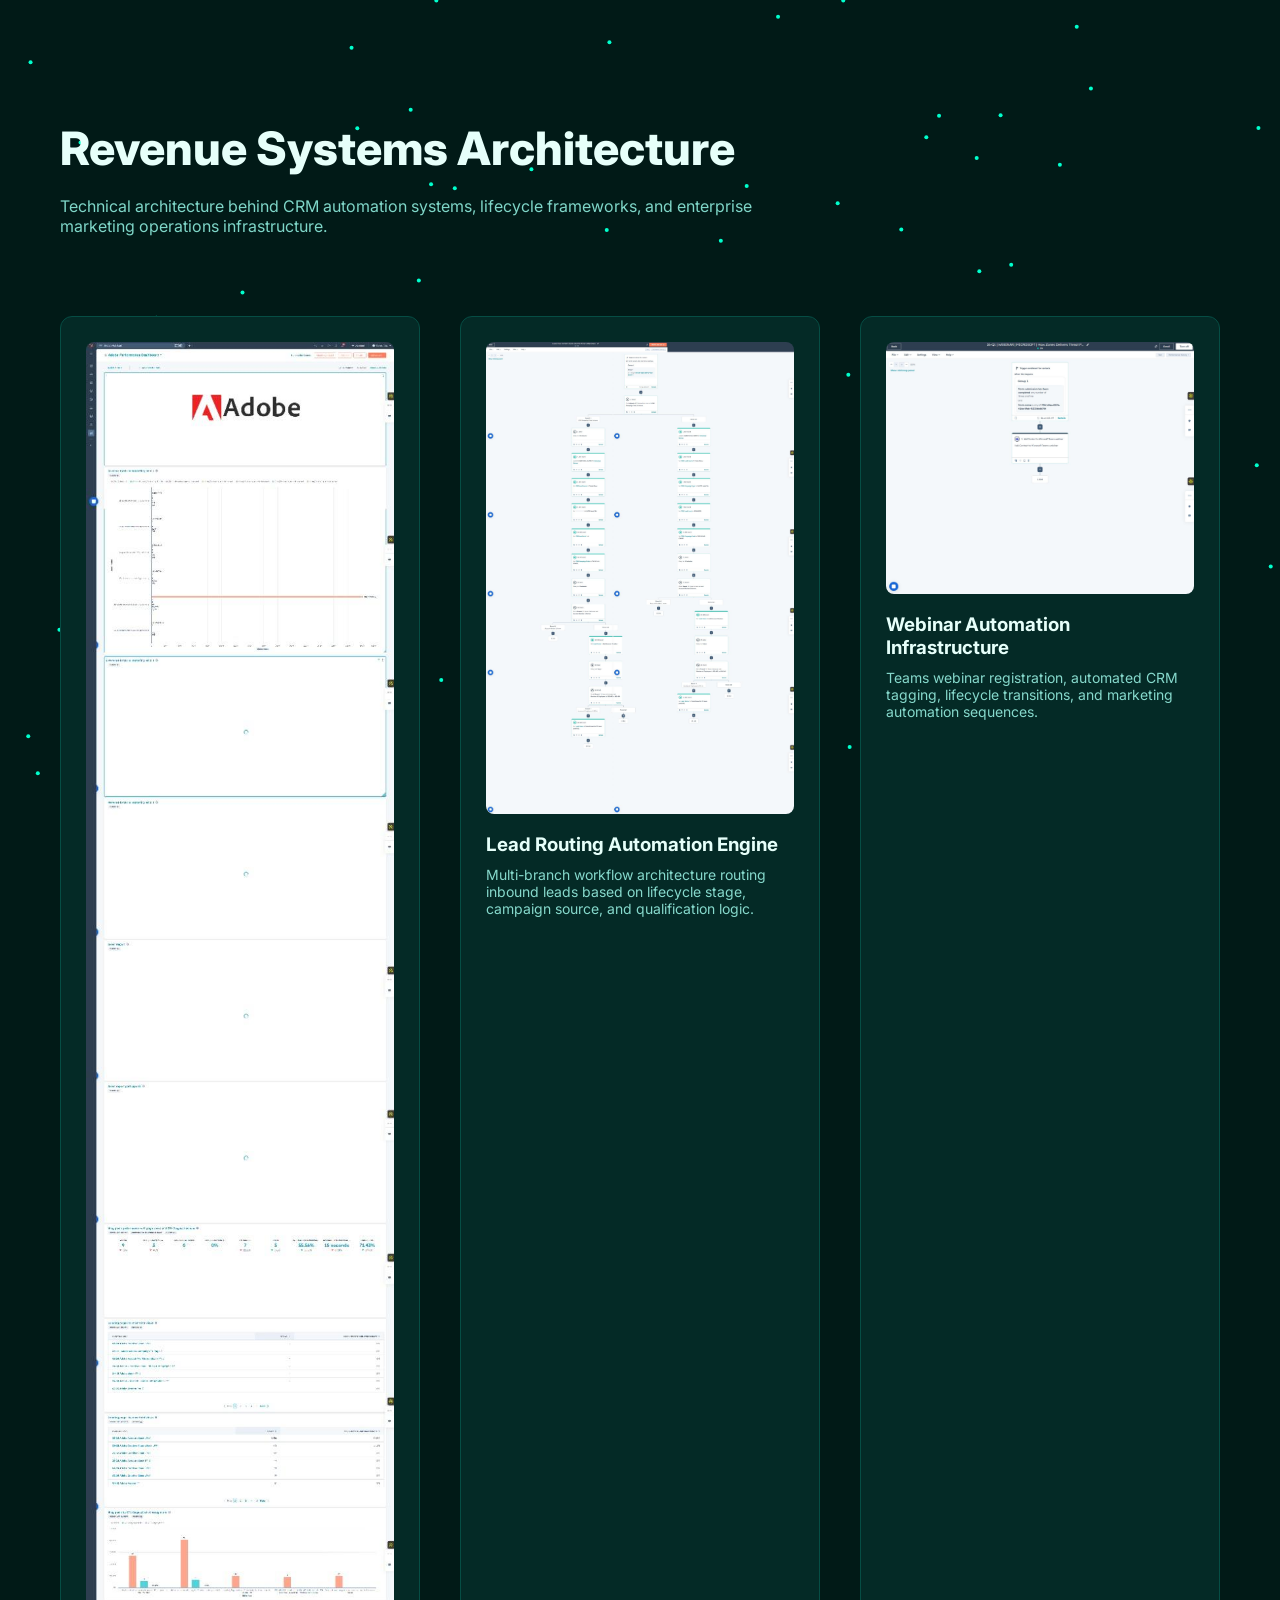
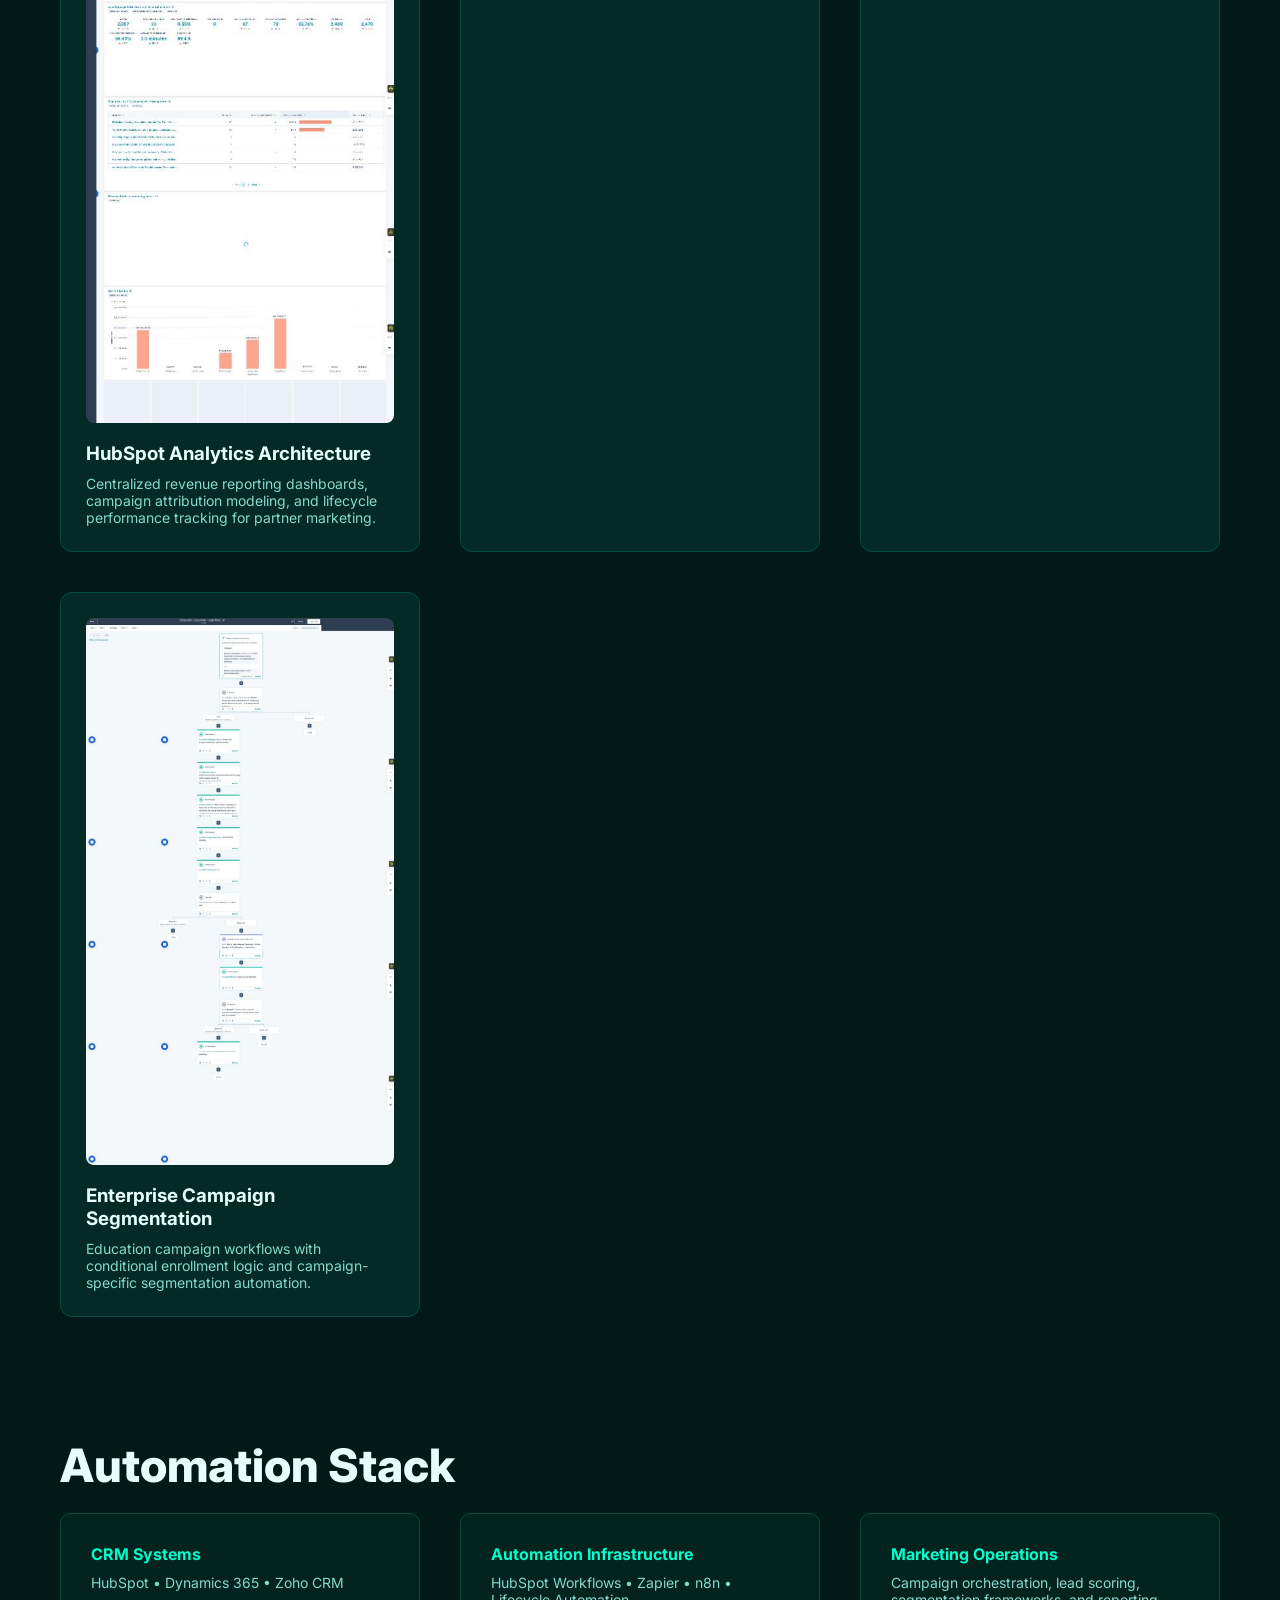
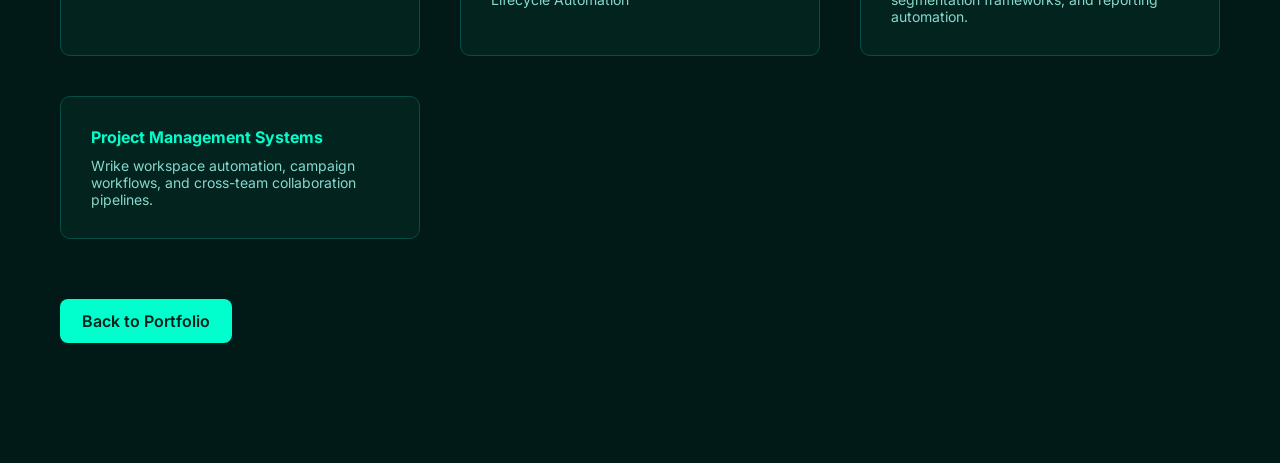
<file: systems.html>
<!DOCTYPE html>
<html lang="en">
<head>

<meta charset="UTF-8">
<meta name="viewport" content="width=device-width, initial-scale=1.0">

<title>Systems Architecture | Hashaam Tanveer</title>

<link href="https://fonts.googleapis.com/css2?family=Inter:wght@300;400;600;800&display=swap" rel="stylesheet">

<style>

*{
margin:0;
padding:0;
box-sizing:border-box;
}

body{
font-family:'Inter',sans-serif;
background:#011a17;
color:#e6fffa;
overflow-x:hidden;
}

/* Animated Particle Background */

canvas{
position:fixed;
top:0;
left:0;
z-index:-1;
}

/* Layout */

.container{
max-width:1200px;
margin:auto;
padding:120px 20px;
}

h1{
font-size:46px;
font-weight:800;
margin-bottom:20px;
}

.subtitle{
color:#7fd6c8;
margin-bottom:80px;
max-width:700px;
}

/* System Cards */

.grid{
display:grid;
grid-template-columns:repeat(auto-fit,minmax(320px,1fr));
gap:40px;
}

.card{
background:#042a26;
border-radius:12px;
padding:25px;
border:1px solid #064d44;
transition:0.3s;
}

.card:hover{
transform:translateY(-6px);
border-color:#00ffcc;
}

.card img{
width:100%;
border-radius:8px;
margin-bottom:15px;
}

.card h3{
margin-bottom:10px;
}

.card p{
color:#86d9cc;
font-size:14px;
}

/* Architecture Section */

.architecture{
margin-top:120px;
}

.arch-grid{
display:grid;
grid-template-columns:repeat(auto-fit,minmax(300px,1fr));
gap:40px;
}

.arch-box{
background:#03231f;
padding:30px;
border-radius:10px;
border:1px solid #064d44;
}

.arch-box h4{
margin-bottom:10px;
color:#00ffcc;
}

.arch-box p{
font-size:14px;
color:#86d9cc;
}

/* Back Button */

.back{
display:inline-block;
margin-top:60px;
padding:12px 22px;
background:#00ffcc;
color:#01201c;
border-radius:8px;
text-decoration:none;
font-weight:600;
}

</style>

</head>

<body>

<canvas id="particles"></canvas>

<div class="container">

<h1>Revenue Systems Architecture</h1>

<p class="subtitle">
Technical architecture behind CRM automation systems, lifecycle frameworks, and enterprise marketing operations infrastructure.
</p>

<div class="grid">

<div class="card">

<img src="images/Dashboard HubSpot.png">

<h3>HubSpot Analytics Architecture</h3>

<p>
Centralized revenue reporting dashboards, campaign attribution modeling, and lifecycle performance tracking for partner marketing.
</p>

</div>

<div class="card">

<img src="images/Lead pass Workflow.png">

<h3>Lead Routing Automation Engine</h3>

<p>
Multi-branch workflow architecture routing inbound leads based on lifecycle stage, campaign source, and qualification logic.
</p>

</div>

<div class="card">

<img src="images/Webinar wf.png">

<h3>Webinar Automation Infrastructure</h3>

<p>
Teams webinar registration, automated CRM tagging, lifecycle transitions, and marketing automation sequences.
</p>

</div>

<div class="card">

<img src="images/Education Campaign.png">

<h3>Enterprise Campaign Segmentation</h3>

<p>
Education campaign workflows with conditional enrollment logic and campaign-specific segmentation automation.
</p>

</div>

</div>

<div class="architecture">

<h1>Automation Stack</h1>

<div class="arch-grid">

<div class="arch-box">

<h4>CRM Systems</h4>

<p>
HubSpot • Dynamics 365 • Zoho CRM
</p>

</div>

<div class="arch-box">

<h4>Automation Infrastructure</h4>

<p>
HubSpot Workflows • Zapier • n8n • Lifecycle Automation
</p>

</div>

<div class="arch-box">

<h4>Marketing Operations</h4>

<p>
Campaign orchestration, lead scoring, segmentation frameworks, and reporting automation.
</p>

</div>

<div class="arch-box">

<h4>Project Management Systems</h4>

<p>
Wrike workspace automation, campaign workflows, and cross-team collaboration pipelines.
</p>

</div>

</div>

</div>

<a href="index.html" class="back">Back to Portfolio</a>

</div>

<script>

const canvas = document.getElementById('particles');
const ctx = canvas.getContext('2d');

canvas.width = window.innerWidth;
canvas.height = window.innerHeight;

let particles = [];

for(let i=0;i<80;i++){
particles.push({
x:Math.random()*canvas.width,
y:Math.random()*canvas.height,
vx:(Math.random()-0.5)*0.5,
vy:(Math.random()-0.5)*0.5,
size:2
});
}

function animate(){

ctx.clearRect(0,0,canvas.width,canvas.height);

particles.forEach(p=>{

p.x+=p.vx;
p.y+=p.vy;

if(p.x<0||p.x>canvas.width)p.vx*=-1;
if(p.y<0||p.y>canvas.height)p.vy*=-1;

ctx.beginPath();
ctx.arc(p.x,p.y,p.size,0,Math.PI*2);
ctx.fillStyle="#00ffcc";
ctx.fill();

});

requestAnimationFrame(animate);
}

animate();

</script>

</body>
</html>
</file>
